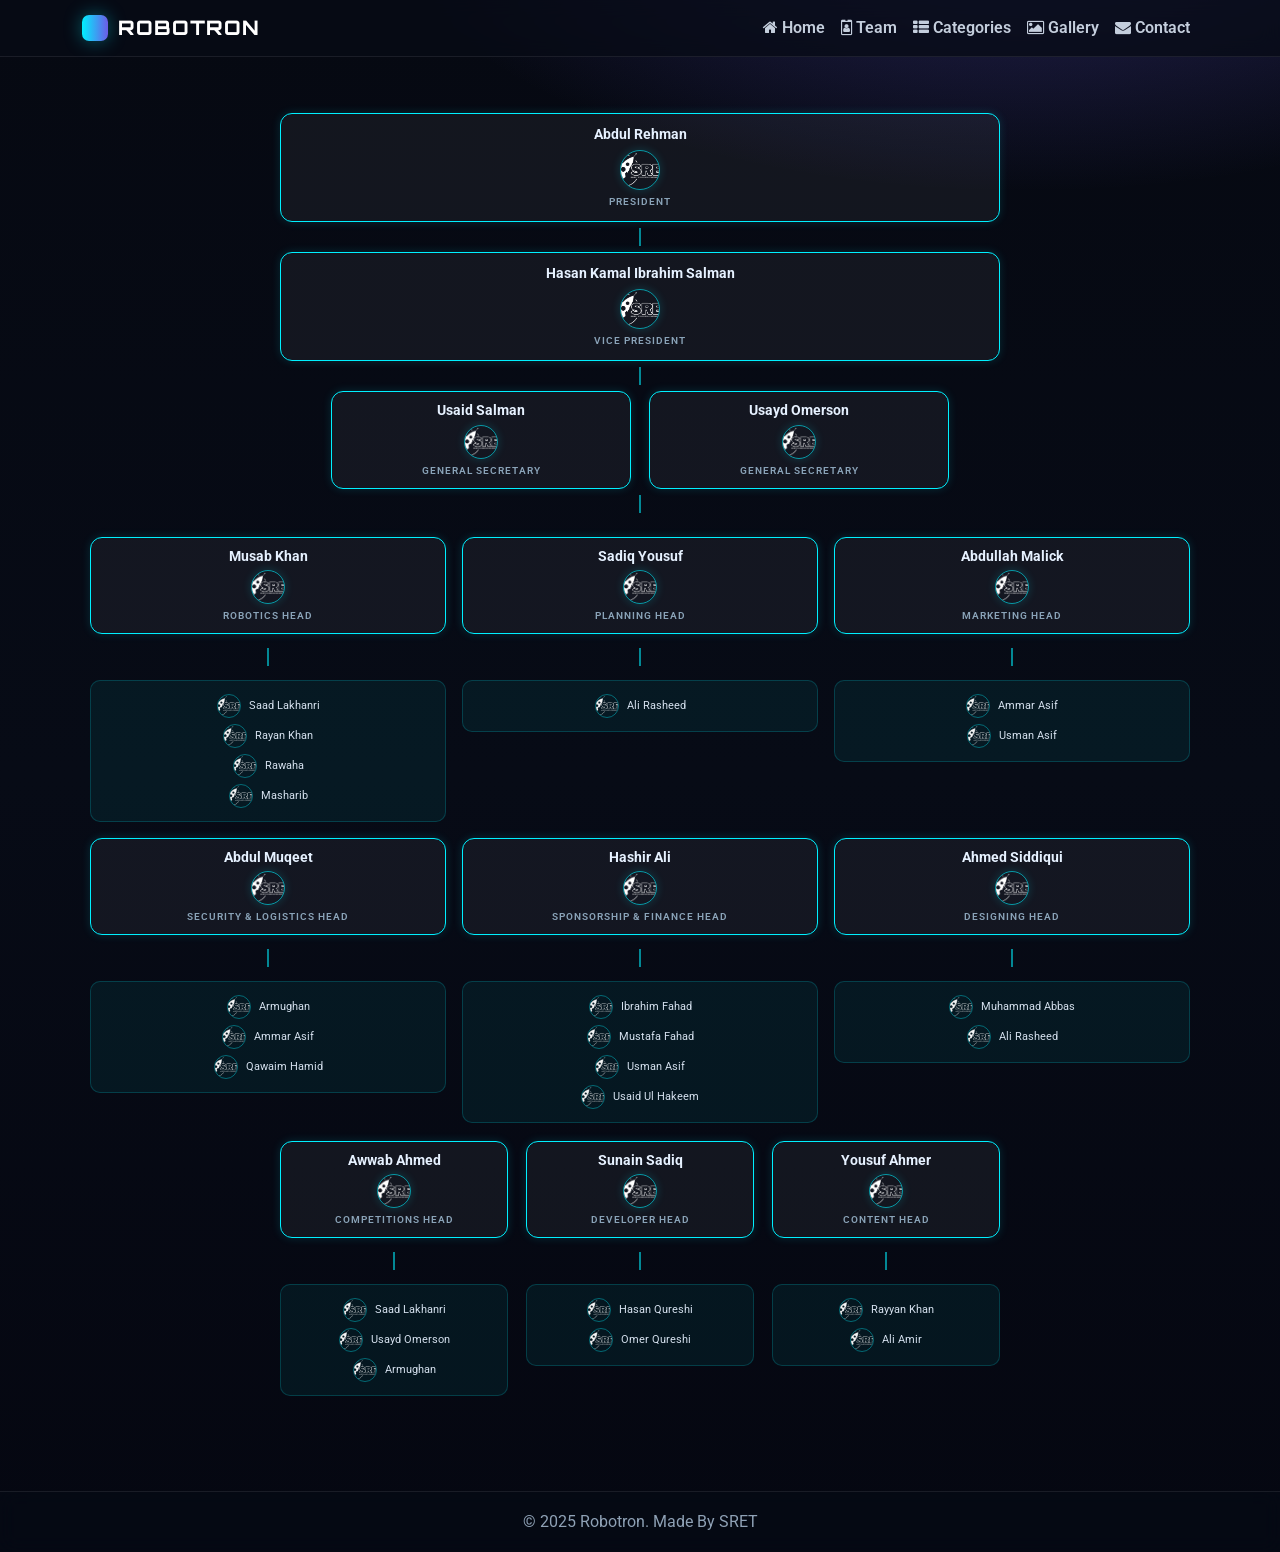
<file: team.html>
<!DOCTYPE html>
<html lang="en">
<head>
  <meta charset="UTF-8"/>
  <meta name="viewport" content="width=device-width, initial-scale=1.0"/>
  <title>ROBOTRON — Team</title>

  <!-- Bootstrap -->
  <link href="https://cdn.jsdelivr.net/npm/bootstrap@5.3.3/dist/css/bootstrap.min.css" rel="stylesheet"/>

  <!-- Font Awesome -->
  <link rel="stylesheet" href="https://cdnjs.cloudflare.com/ajax/libs/font-awesome/4.7.0/css/font-awesome.min.css"/>

  <!-- Fonts -->
  <link href="https://fonts.googleapis.com/css2?family=Orbitron:wght@600;800&family=Roboto:wght@300;400;500;700&display=swap" rel="stylesheet"/>

  <style>
    :root{
      --bg0:#070b16;
      --bg1:#0b1426;
      --txt:#e6f1ff;
      --muted:#8aa3b8;

      --cyan:#00f0ff;
      --cyanSoft:rgba(0,240,255,.25);

      --box: rgba(255,255,255,.05);
      --box2: rgba(0,240,255,.08);

      --shadow: 0 10px 32px rgba(0,0,0,.45);
    }

    *{ box-sizing:border-box; }
    body{
      margin:0;
      font-family:Roboto, system-ui, -apple-system, Segoe UI, Arial, sans-serif;
      color:var(--txt);
      background:
        radial-gradient(1100px 520px at 80% -120px, rgba(108,92,231,.35), transparent 60%),
        radial-gradient(900px 520px at -10% 120%, rgba(0,240,255,.18), transparent 60%),
        linear-gradient(180deg, #060912, #070b16 50%, #050711);
      min-height:100vh;
      overflow-x:hidden;
    }

    /* Navbar */
    .navbar{
      background: rgba(7,11,22,.75);
      backdrop-filter: blur(10px);
      border-bottom:1px solid rgba(255,255,255,.08);
    }
    .navbar-brand{
      font-family:Orbitron, sans-serif;
      font-weight:800;
      letter-spacing:1px;
      color:#fff !important;
      display:flex;
      align-items:center;
      gap:10px;
    }
    .brand-badge{
      width:26px; height:26px;
      border-radius:7px;
      background: linear-gradient(90deg, var(--cyan), rgba(108,92,231,1));
      box-shadow:0 0 18px rgba(0,240,255,.35);
    }
    .nav-link{ color: rgba(230,241,255,.85) !important; font-weight:600; }
    .nav-link:hover{ color:#fff !important; }

    /* Layout */
    .page-wrap{ padding-top:85px; padding-bottom:55px; }

    /* ===== HIERARCHY (match your screenshot) ===== */
    .hierarchy{
      padding: 28px 0 40px;
      min-height: calc(100vh - 160px);
    }
    .tree{
      display:flex;
      flex-direction:column;
      align-items:center;
      gap: 0;
    }

    /* Boxes */
    .node{
      background: var(--box);
      border: 1px solid var(--cyan);
      border-radius: 12px;
      text-align:center;
      box-shadow: 0 0 10px rgba(0,240,255,.15);
      padding: 10px 14px;
    }

    .node.wide{ width: min(720px, 92vw); padding: 12px 14px; }
    .node.gs{ width: min(300px, 44vw); padding: 10px 12px; }
    .node.head{ width: 100%; padding: 10px 12px; }

    .name{
      font-weight:700;
      font-size: 13.5px;
      line-height: 1.2;
    }
    .role{
      display:block;
      margin-top:4px;
      font-size: 10px;
      letter-spacing:.1em;
      text-transform:uppercase;
      color: var(--muted);
      font-weight:600;
    }

    /* Head photo (small, keeps box size) */
    .head-photo{
      width: 34px;
      height: 34px;
      border-radius: 50%;
      object-fit: cover;
      border: 1px solid rgba(0,240,255,.6);
      box-shadow: 0 0 10px rgba(0,240,255,.18);
      display:block;
      margin: 6px auto 0; /* sits between name and role */
    }
    .node.wide .head-photo{
      width: 40px;
      height: 40px;
      margin-top: 8px;
    }

    /* Connectors */
    .vline{
      width:2px;
      height:18px;
      background: var(--cyan);
      opacity:.55;
      margin: 6px 0;
    }

    /* General secretaries row */
    .gs-row{
      width: min(720px, 92vw);
      display:flex;
      justify-content:center;
      gap: 18px;
      flex-wrap:wrap;
    }

    /* Heads rows: match screenshot layout */
    .heads-row-6{
      width: min(1100px, 96vw);
      display:grid;
      grid-template-columns: repeat(6, minmax(0, 1fr));
      gap: 16px;
      margin-top: 18px;
    }

    .heads-row-3{
      width: min(720px, 92vw);
      display:grid;
      grid-template-columns: repeat(3, minmax(0, 1fr));
      gap: 18px;
      margin-top: 18px;
    }

    @media (max-width: 1300px){
      .heads-row-6{ grid-template-columns: repeat(3, minmax(0,1fr)); }
    }
    @media (max-width: 900px){
      .heads-row-6{ grid-template-columns: repeat(2, minmax(0,1fr)); }
      .heads-row-3{ grid-template-columns: repeat(2, minmax(0,1fr)); }
    }
    @media (max-width: 560px){
      .heads-row-6{ grid-template-columns: 1fr; }
      .heads-row-3{ grid-template-columns: 1fr; }
      .node.gs{ width: min(720px, 92vw); }
    }

    .head-group{
      display:flex;
      flex-direction:column;
      align-items:center;
      gap: 8px;
    }

    /* Members box under each head (like screenshot) */
    .members{
      width: 100%;
      background: rgba(0,240,255,.06);
      border: 1px solid rgba(0,240,255,.18);
      border-radius: 10px;
      padding: 10px 10px;
      min-height: 46px;
      text-align:center;
    }

    /* Members with tiny avatar but still looks like your screenshot */
    .member{
      display:flex;
      align-items:center;
      justify-content:center;
      gap: 8px;
      padding: 3px 0;
      font-size: 11px;
      color: rgba(230,241,255,.92);
    }
    .member img{
      width: 24px;
      height: 24px;
      border-radius: 50%;
      object-fit: cover;
      border: 1px solid rgba(0,240,255,.40);
      opacity: .95;
    }

    /* Footer */
    footer{
      border-top: 1px solid rgba(255,255,255,.08);
      padding: 18px 0;
      text-align:center;
      color: rgba(159,179,200,.9);
      background: rgba(7,11,22,.55);
      backdrop-filter: blur(10px);
    }
  </style>
</head>

<body>

  <!-- NAVBAR -->
  <nav class="navbar navbar-expand-lg navbar-dark fixed-top">
    <div class="container">
      <a class="navbar-brand" href="index.html">
        <span class="brand-badge"></span> ROBOTRON
      </a>

      <button class="navbar-toggler" type="button" data-bs-toggle="collapse" data-bs-target="#nav">
        <span class="navbar-toggler-icon"></span>
      </button>

      <div id="nav" class="collapse navbar-collapse">
        <ul class="navbar-nav ms-auto">
          <li class="nav-item"><a class="nav-link" href="index.html"><i class="fa fa-home"></i> Home</a></li>
          <li class="nav-item"><a class="nav-link active" href="team.html"><i class="fa fa-id-badge"></i> Team</a></li>
          <li class="nav-item"><a class="nav-link" href="categories.html"><i class="fa fa-th-list"></i> Categories</a></li>
          <li class="nav-item"><a class="nav-link" href="index.html#team"><i class="fa fa-photo"></i> Gallery</a></li>
          <li class="nav-item"><a class="nav-link" href="contact.html"><i class="fa fa-envelope"></i> Contact</a></li>
        </ul>
      </div>
    </div>
  </nav>

  <div class="page-wrap">
    <section class="hierarchy">
      <div class="container">
        <div class="tree">

          <!-- PRESIDENT -->
          <div class="node wide">
            <div class="name">Abdul Rehman</div>
            <img class="head-photo" src="sret.png" alt="Abdul Rehman">
            <span class="role">PRESIDENT</span>
          </div>

          <div class="vline"></div>

          <!-- VP -->
          <div class="node wide">
            <div class="name">Hasan Kamal Ibrahim Salman</div>
            <img class="head-photo" src="sret.png" alt="Hasan Kamal Ibrahim Salman">
            <span class="role">VICE PRESIDENT</span>
          </div>

          <div class="vline"></div>

          <!-- GS -->
          <div class="gs-row">
            <div class="node gs">
              <div class="name">Usaid Salman</div>
              <img class="head-photo" src="sret.png" alt="Usaid Salman">
              <span class="role">GENERAL SECRETARY</span>
            </div>

            <div class="node gs">
              <div class="name">Usayd Omerson</div>
              <img class="head-photo" src="sret.png" alt="Usayd Omerson">
              <span class="role">GENERAL SECRETARY</span>
            </div>
          </div>

          <div class="vline"></div>

          <!-- HEADS ROW 1 (6) -->
          <div class="heads-row-6">

            <!-- Robotics -->
            <div class="head-group">
              <div class="node head">
                <div class="name">Musab Khan</div>
                <img class="head-photo" src="sret.png" alt="Musab Khan">
                <span class="role">ROBOTICS HEAD</span>
              </div>
              <div class="vline"></div>
              <div class="members">
                <div class="member"><img src="sret.png" alt=""> Saad Lakhanri</div>
                <div class="member"><img src="sret.png" alt=""> Rayan Khan</div>
                <div class="member"><img src="sret.png" alt=""> Rawaha</div>
                <div class="member"><img src="sret.png" alt=""> Masharib</div>
              </div>
            </div>

            <!-- Planning -->
            <div class="head-group">
              <div class="node head">
                <div class="name">Sadiq Yousuf</div>
                <img class="head-photo" src="sret.png" alt="Sadiq Yousuf">
                <span class="role">PLANNING HEAD</span>
              </div>
              <div class="vline"></div>
              <div class="members">
                <div class="member"><img src="sret.png" alt=""> Ali Rasheed</div>
              </div>
            </div>

            <!-- Marketing -->
            <div class="head-group">
              <div class="node head">
                <div class="name">Abdullah Malick</div>
                <img class="head-photo" src="sret.png" alt="Abdullah Malick">
                <span class="role">MARKETING HEAD</span>
              </div>
              <div class="vline"></div>
              <div class="members">
                <div class="member"><img src="sret.png" alt=""> Ammar Asif</div>
                <div class="member"><img src="sret.png" alt=""> Usman Asif</div>
              </div>
            </div>

            <!-- Security & Logistics -->
            <div class="head-group">
              <div class="node head">
                <div class="name">Abdul Muqeet</div>
                <img class="head-photo" src="sret.png" alt="Abdul Muqeet">
                <span class="role">SECURITY &amp; LOGISTICS HEAD</span>
              </div>
              <div class="vline"></div>
              <div class="members">
                <div class="member"><img src="sret.png" alt=""> Armughan</div>
                <div class="member"><img src="sret.png" alt=""> Ammar Asif</div>
                <div class="member"><img src="sret.png" alt=""> Qawaim Hamid</div>
              </div>
            </div>

            <!-- Sponsorship & Finance -->
            <div class="head-group">
              <div class="node head">
                <div class="name">Hashir Ali</div>
                <img class="head-photo" src="sret.png" alt="Hashir Ali">
                <span class="role">SPONSORSHIP &amp; FINANCE HEAD</span>
              </div>
              <div class="vline"></div>
              <div class="members">
                <div class="member"><img src="sret.png" alt=""> Ibrahim Fahad</div>
                <div class="member"><img src="sret.png" alt=""> Mustafa Fahad</div>
                <div class="member"><img src="sret.png" alt=""> Usman Asif</div>
                <div class="member"><img src="sret.png" alt=""> Usaid Ul Hakeem</div>
              </div>
            </div>

            <!-- Designing -->
            <div class="head-group">
              <div class="node head">
                <div class="name">Ahmed Siddiqui</div>
                <img class="head-photo" src="sret.png" alt="Ahmed Siddiqui">
                <span class="role">DESIGNING HEAD</span>
              </div>
              <div class="vline"></div>
              <div class="members">
                <div class="member"><img src="sret.png" alt=""> Muhammad Abbas</div>
                <div class="member"><img src="sret.png" alt=""> Ali Rasheed</div>
              </div>
            </div>

          </div>

          <!-- HEADS ROW 2 (3 like screenshot) -->
          <div class="heads-row-3">

            <!-- Competitions -->
            <div class="head-group">
              <div class="node head">
                <div class="name">Awwab Ahmed</div>
                <img class="head-photo" src="sret.png" alt="Awwab Ahmed">
                <span class="role">COMPETITIONS HEAD</span>
              </div>
              <div class="vline"></div>
              <div class="members">
                <div class="member"><img src="sret.png" alt=""> Saad Lakhanri</div>
                <div class="member"><img src="sret.png" alt=""> Usayd Omerson</div>
                <div class="member"><img src="sret.png" alt=""> Armughan</div>
              </div>
            </div>

            <!-- Developer -->
            <div class="head-group">
              <div class="node head">
                <div class="name">Sunain Sadiq</div>
                <img class="head-photo" src="sret.png" alt="Sunain Sadiq">
                <span class="role">DEVELOPER HEAD</span>
              </div>
              <div class="vline"></div>
              <div class="members">
                <div class="member"><img src="sret.png" alt=""> Hasan Qureshi</div>
                <div class="member"><img src="sret.png" alt=""> Omer Qureshi</div>
              </div>
            </div>

            <!-- Content -->
            <div class="head-group">
              <div class="node head">
                <div class="name">Yousuf Ahmer</div>
                <img class="head-photo" src="sret.png" alt="Yousuf Ahmer">
                <span class="role">CONTENT HEAD</span>
              </div>
              <div class="vline"></div>
              <div class="members">
                <div class="member"><img src="sret.png" alt=""> Rayyan Khan</div>
                <div class="member"><img src="sret.png" alt=""> Ali Amir</div>
              </div>
            </div>

          </div>

        </div>
      </div>
    </section>
  </div>

  <footer>
    <div class="container">
      © 2025 Robotron. Made By SRET
    </div>
  </footer>

  <script src="https://cdn.jsdelivr.net/npm/bootstrap@5.3.3/dist/js/bootstrap.bundle.min.js"></script>
</body>
</html>
</file>
